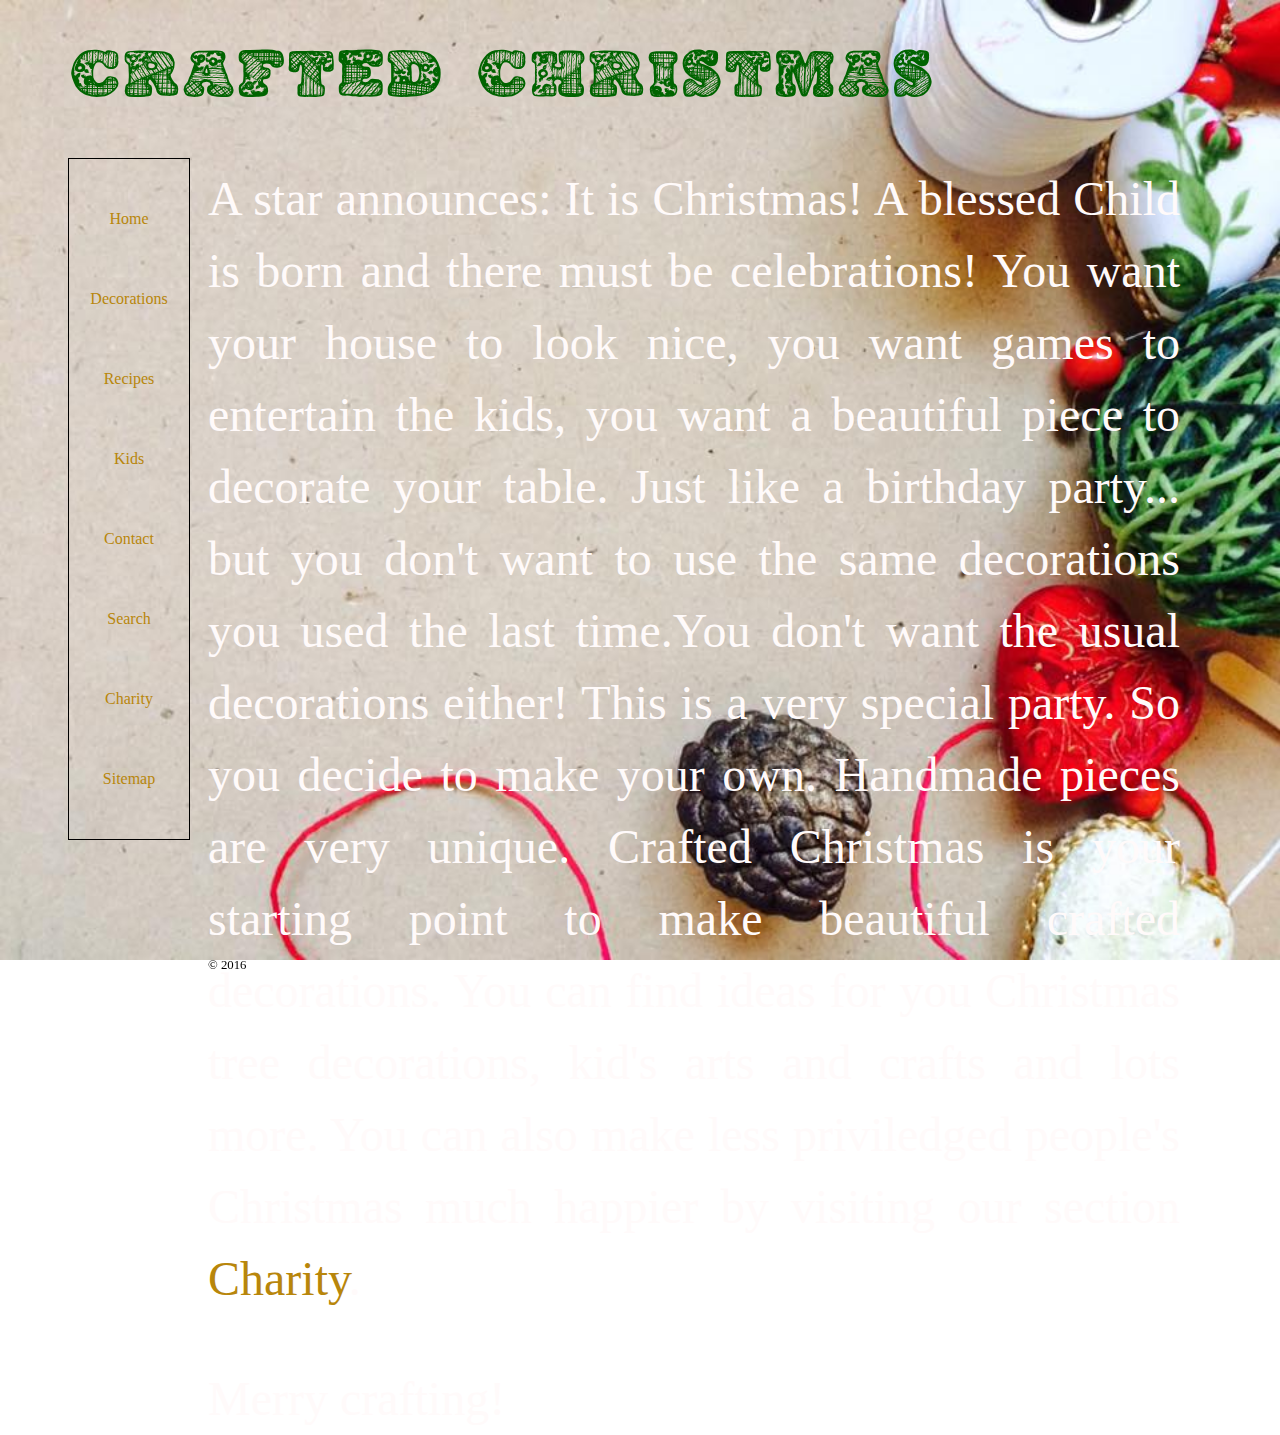
<file: index.html>
<!DOCTYPE html>

<html>
<head>
        <title>Crafted Christmas</title>
<meta http-equiv="Content-Type" content="text/html; charset=utf-8">
 
        <link rel="stylesheet" type="text/css" href="css/styles.css" />
    </head>
    <body>
        <div id="container">
        <header>
        
            <h1>Crafted Christmas</h1>
        
        </header>
        
        
        
        
        
        <ul id = "navbar">
        
            
                <li><a href="index.html">Home</a></li>
                <li><a href="decorations.html">Decorations</a></li>
                <li><a href="recipes.html">Recipes</a></li>
                <li><a href="kids.html">Kids </a></li>
                <li><a href="contact.html">Contact</a></li>
                <li><a href="search.html">Search</a></li>
                <li><a href="charity.html">Charity</a></li>
            
            <li><a href="sitemap.html">Sitemap</a></li>
            
                    
            </ul>
        
        <div id="frontPage">
        
            A star announces: It is Christmas! A blessed Child is born and there must be celebrations! 
        You want your house to look nice, you want games to entertain the kids, you want a beautiful piece to decorate your table.
        Just like a birthday party... but you don't want to use the same decorations you used the last time.You don't want the usual decorations either! 
    This is a very special party. 
    So you decide to make your own. Handmade pieces are very unique.
            Crafted Christmas is your starting point to make beautiful crafted decorations. You can find ideas for you Christmas tree decorations, 
kid's arts and crafts and lots more.
You can also make less priviledged people's Christmas much happier by visiting our section <a href="charity.html">Charity</a>.</p>
Merry crafting!
            
            
         
        
        </div>

    <footer>
        
        

        &copy; 2016
</footer>

</div>

     




</body>

</html>
</file>
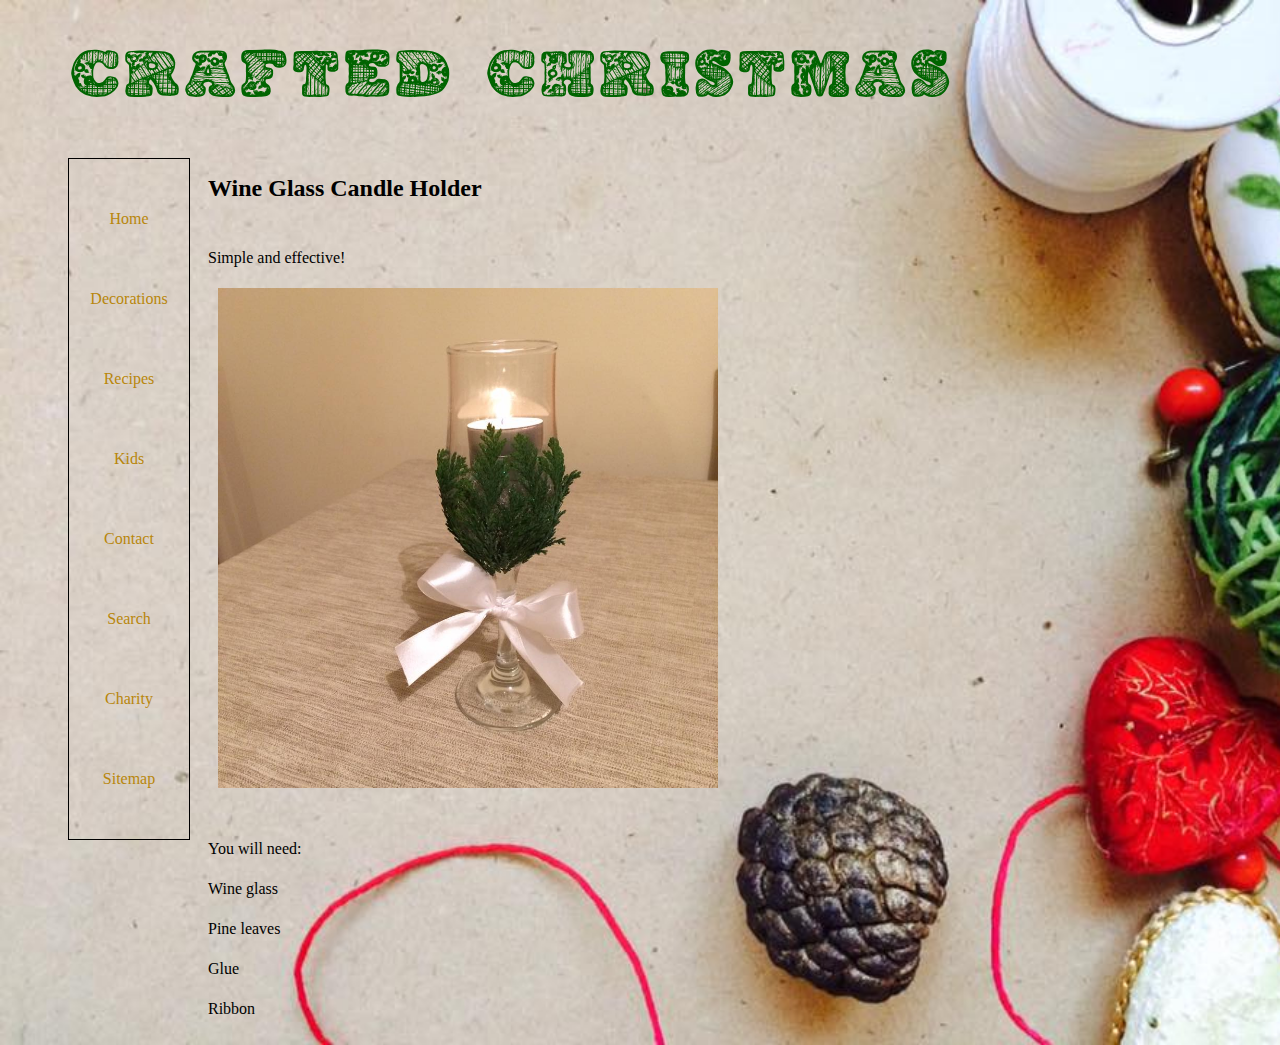
<file: candleholder.html>
<!DOCTYPE html>

<html>
<head>
        <title>Crafted Christmas</title>
<meta http-equiv="Content-Type" content="text/html; charset=utf-8">
 
        <link rel="stylesheet" type="text/css" href="css/styles.css" />
    </head>
    <body>
<div id="container">
        <header>
        
            <h1>CRAFTED CHRISTMAS</h1>
        
        </header>
        
        
        
        
        
       <ul id = "navbar">
        
            
                <li><a href="index.html">Home</a></li>
                <li><a href="decorations.html">Decorations</a></li>
                <li><a href="recipes.html">Recipes</a></li>
                <li><a href="kids.html">Kids </a></li>
                <li><a href="contact.html">Contact</a></li>
                <li><a href="search.html">Search</a></li>
                <li><a href="charity.html">Charity</a></li>
           <li><a href="sitemap.html">Sitemap</a></li>
                    
            </ul>
        
        <h2> Wine Glass Candle Holder</h2>
        
        <p>Simple and effective!</br>
        <img src="img/candle.jpg" width="500" height="500" alt="candle">
        
        </p>
<p>You will need:</br>
        

Wine glass </br>
Pine leaves </br>
Glue </br>
Ribbon </br>
            
            </p>
            
</div>
</file>
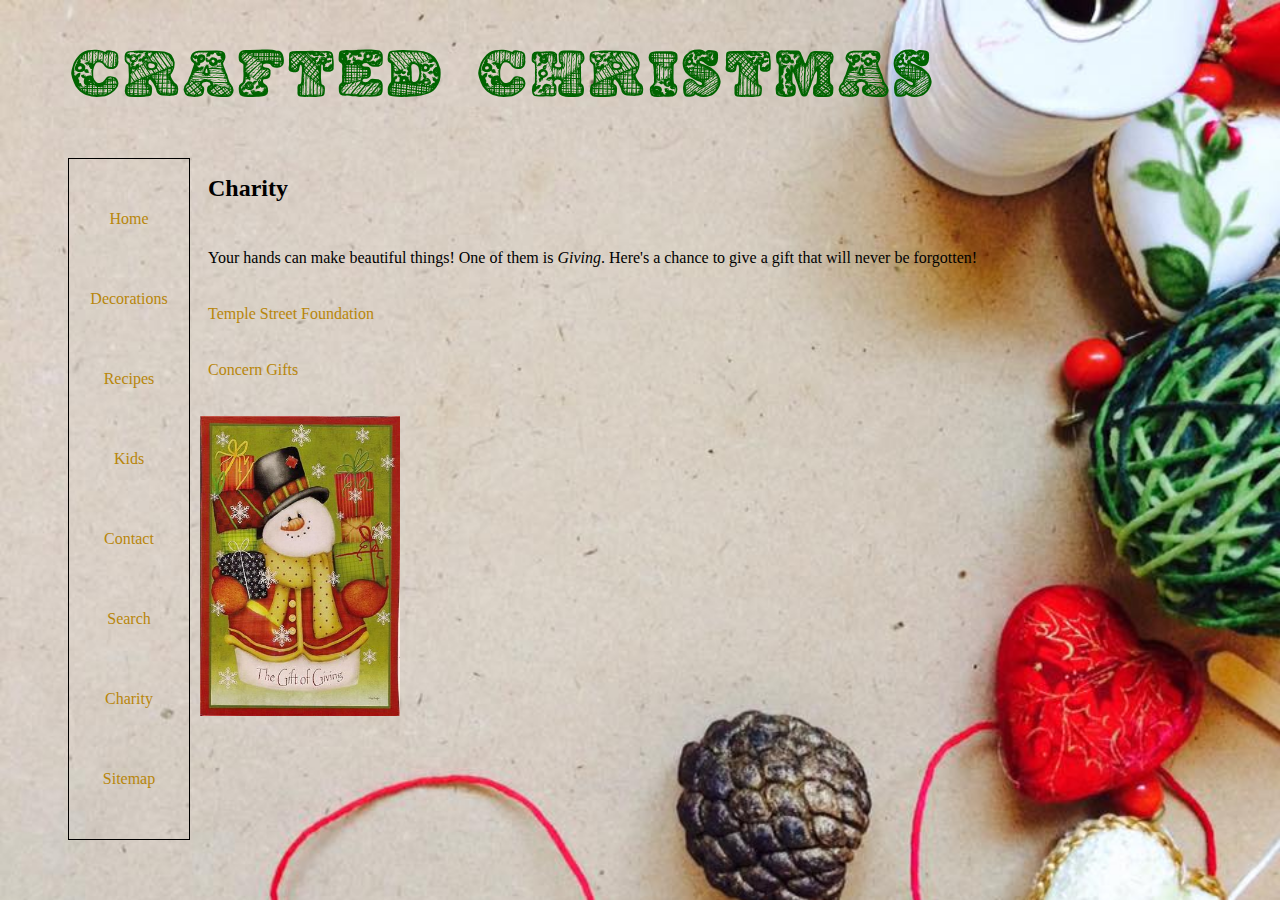
<file: charity.html>
<!DOCTYPE html>

<html>
<head>
        <title>Crafted Christmas</title>
<meta http-equiv="Content-Type" content="text/html; charset=utf-8">
 
        <link rel="stylesheet" type="text/css" href="css/styles.css" />
    </head>
    <body>
<div id="container">
        <header>
        
            <h1> Crafted Christmas</h1>
        
        </header>
        
        <ul id = "navbar">
        
            
                <li><a href="index.html">Home</a></li>
                <li><a href="decorations.html">Decorations</a></li>
                <li><a href="recipes.html">Recipes</a></li>
                <li><a href="kids.html">Kids </a></li>
                <li><a href="contact.html">Contact</a></li>
                <li><a href="search.html">Search</a></li>
                <li><a href="charity.html">Charity</a></li>
            <li><a href="sitemap.html">Sitemap</a></li>
                    
            </ul>

        <h2> Charity</h2>

        <p> Your hands can make beautiful things! One of them is <span class="charity"> Giving</span>. Here's a chance to give a gift that will never be forgotten!</p>
        
         <p><a href="https://www.templestreet.ie">Temple Street Foundation</a></p>
        
        <p><a href="https://www.concerngifts.org"> Concern Gifts</a></p>
    <img src="img/giving.jpg" width="200" height="300" alt="giving"/>
    











        </div>



























</html>
</file>
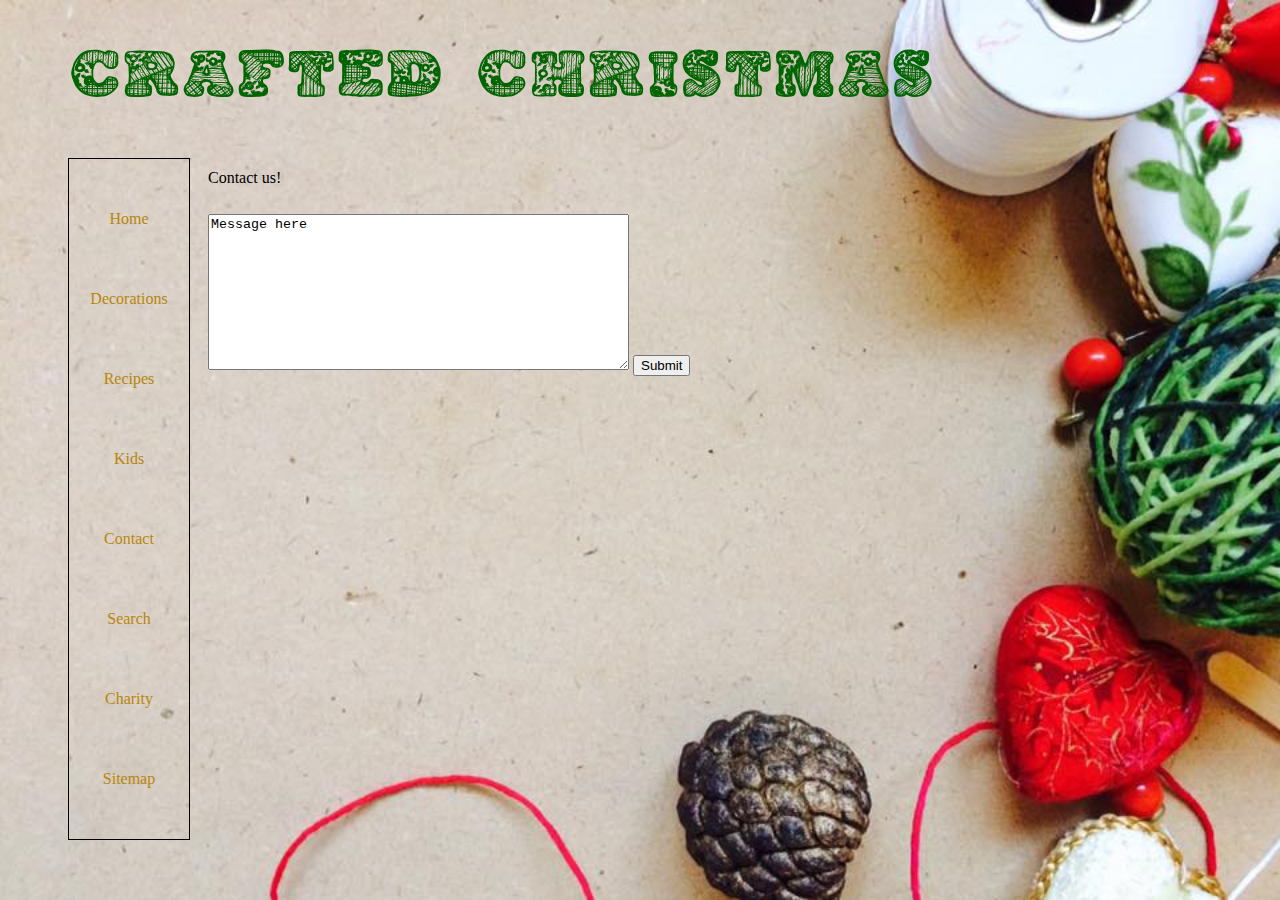
<file: contact.html>
<!DOCTYPE html>

<html>
<head>
        <title>Crafted Christmas</title>
<meta http-equiv="Content-Type" content="text/html; charset=utf-8">
 
        <link rel="stylesheet" type="text/css" href="css/styles.css" />
    </head>
    <body>
<div id="container">
        <header>
        
            <h1> Crafted Christmas</h1>
        
        </header>
        
        <ul id = "navbar">
        
            
                <li><a href="index.html">Home</a></li>
                <li><a href="decorations.html">Decorations</a></li>
                <li><a href="recipes.html">Recipes</a></li>
                <li><a href="kids.html">Kids </a></li>
                <li><a href="contact.html">Contact</a></li>
                <li><a href="search.html">Search</a></li>
                <li><a href="charity.html">Charity</a></li>
            <li><a href="sitemap.html">Sitemap</a></li>
                    
            </ul>

        <p>Contact us!</p>
            
            <p><textarea name="message" rows="10" cols="50">Message here</textarea>
        <input type="submit">
        <form action="mailto:k00223364@student.lit.ie"
method="post" enctype="text/plain"></p>








        </div>































</html>
</file>
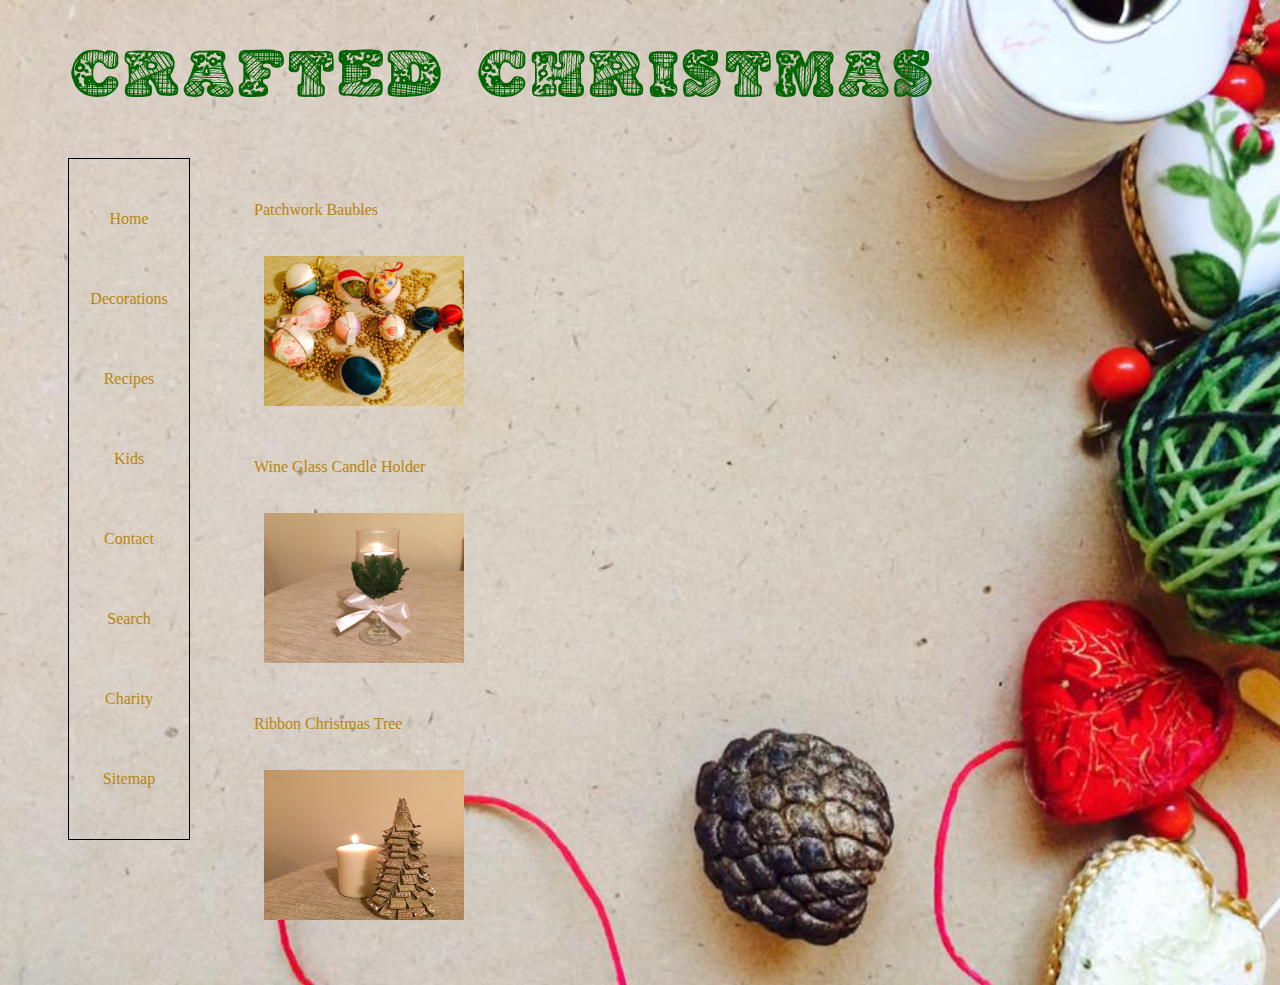
<file: decorations.html>
<!DOCTYPE html>

<html>
<head>
        <title>Crafted Christmas</title>
<meta http-equiv="Content-Type" content="text/html; charset=utf-8">
 
        <link rel="stylesheet" type="text/css" href="css/styles.css" />
    </head>
    <body>
<div id="container">
        <header>
        
            <h1> Crafted Christmas</h1>
        
        </header>
        
        <ul id = "navbar">
        
            
                <li><a href="index.html">Home</a></li>
                <li><a href="decorations.html">Decorations</a></li>
                <li><a href="recipes.html">Recipes</a></li>
                <li><a href="kids.html">Kids </a></li>
                <li><a href="contact.html">Contact</a></li>
                <li><a href="search.html">Search</a></li>
                <li><a href="charity.html">Charity</a></li>
            <li><a href="sitemap.html">Sitemap</a></li>
                    
            </ul>

<div id="LinksDecorations">
    
    <p> <a href="patchwork.html"> Patchwork Baubles</a></p>
    <p><a href="patchwork.html"> <img src="img/baubles.jpg" width="200" height="150" alt="baubles"/> </a></p>
    
    <p><a href="candleholder.html"> Wine Glass Candle Holder</a></p> 
    <p><a href="candleholder.html"> <img src="img/candle.jpg" width="200" height="150" alt="candle"/> </a></p> 
    
    <p><a href="ribbontree.html"> Ribbon Christmas Tree</a></p> 
    <p><a href="ribbontree.html"> <img src="img/ribbontree.jpg" width="200" height="150" alt="ribbontree"/></a>
    </p> 


     
     </div>


    
    
        </div>
        



































    </body>


</html>
</file>
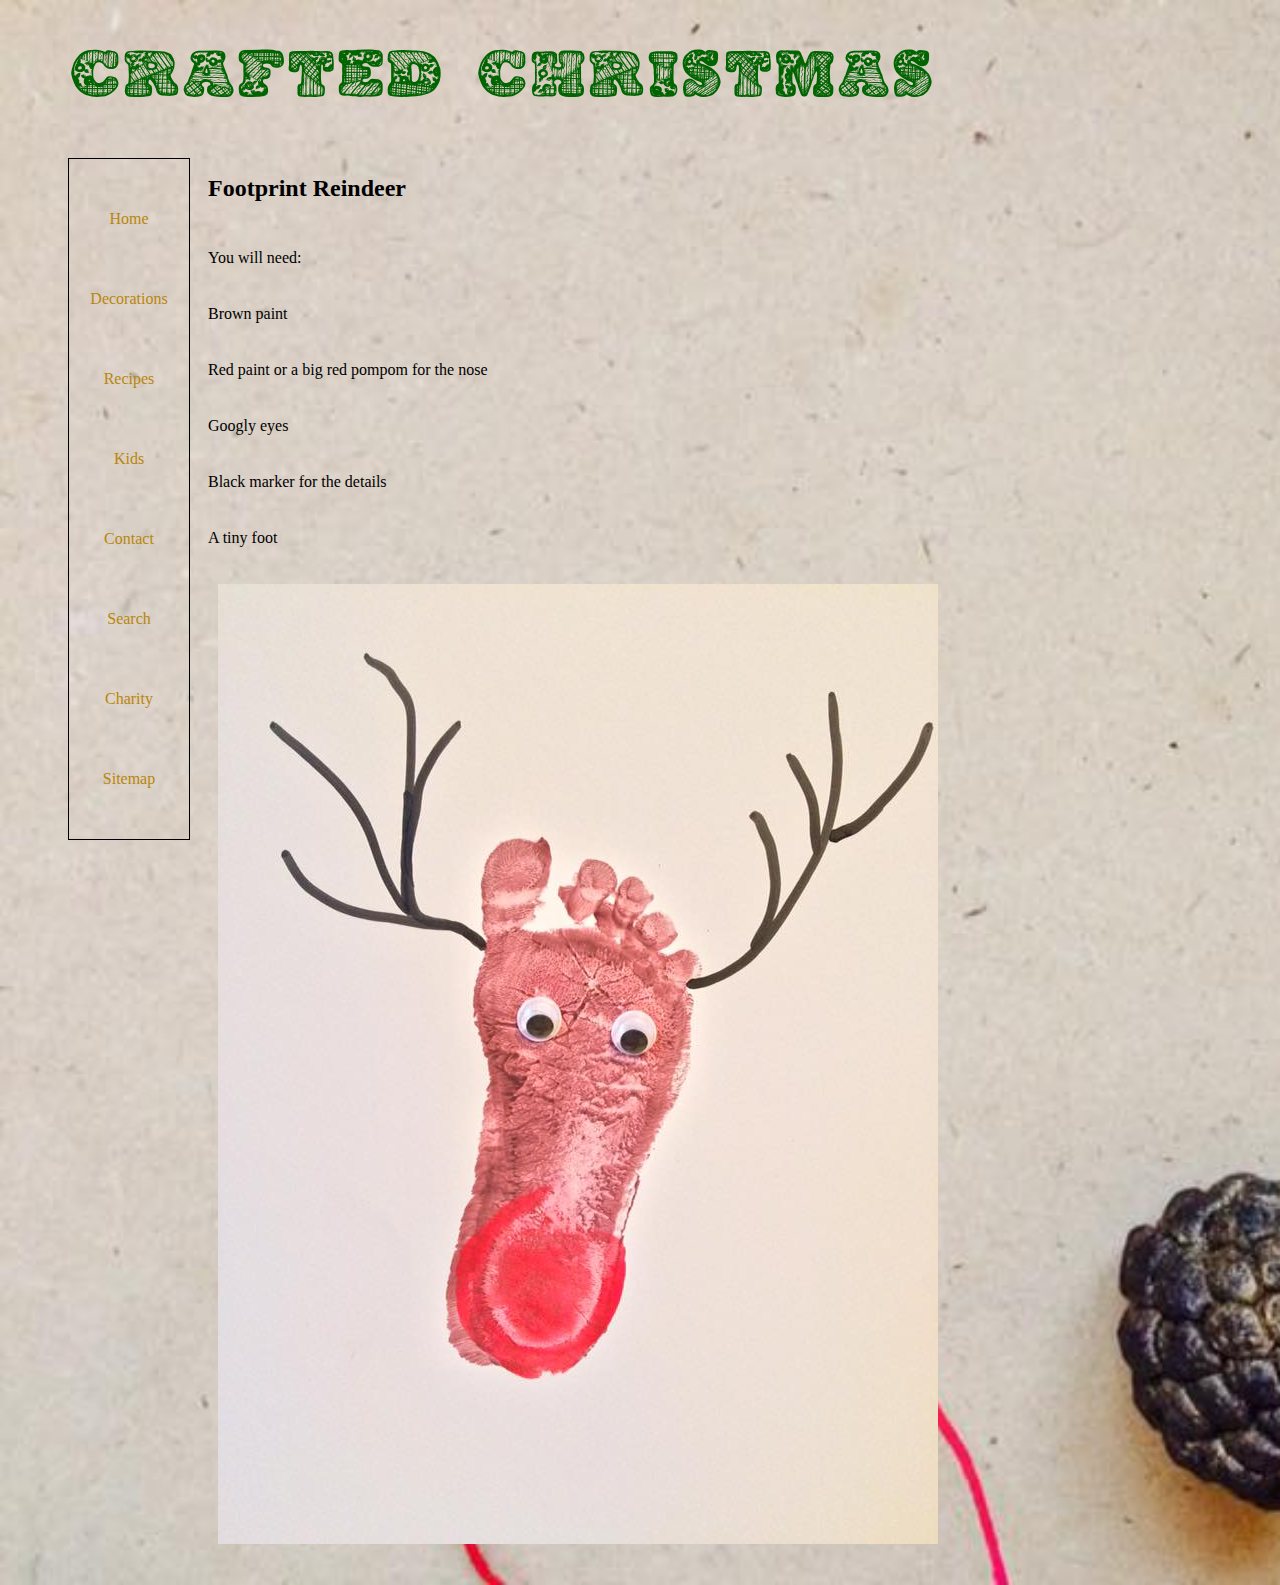
<file: footprint.html>
<!DOCTYPE html>

<html>
<head>
        <title>Crafted Christmas</title>
<meta http-equiv="Content-Type" content="text/html; charset=utf-8">
 
        <link rel="stylesheet" type="text/css" href="css/styles.css" />
    </head>
    <body>
<div id="container">
        <header>
        
            <h1> Crafted Christmas</h1>
        
        </header>
        
        <ul id = "navbar">
        
            
                <li><a href="index.html">Home</a></li>
                <li><a href="decorations.html">Decorations</a></li>
                <li><a href="recipes.html">Recipes</a></li>
                <li><a href="kids.html">Kids </a></li>
                <li><a href="contact.html">Contact</a></li>
                <li><a href="search.html">Search</a></li>
                <li><a href="charity.html">Charity</a></li>
            <li><a href="sitemap.html">Sitemap</a></li>
                    
            </ul>
        
        <h2> Footprint Reindeer</h2>
    
    <p> You will need:</p>
    <p>Brown paint</p>
    <p> Red paint or a big red pompom for the nose</p>
    <p>Googly eyes</p>
    <p>Black marker for the details</p>
    <p>A tiny foot
    </p>
        
        <p><img src="img/footprint.jpg" alt="FootprintReindeer"/></p>
    
        </div>
        
    </body>
</html>
</file>
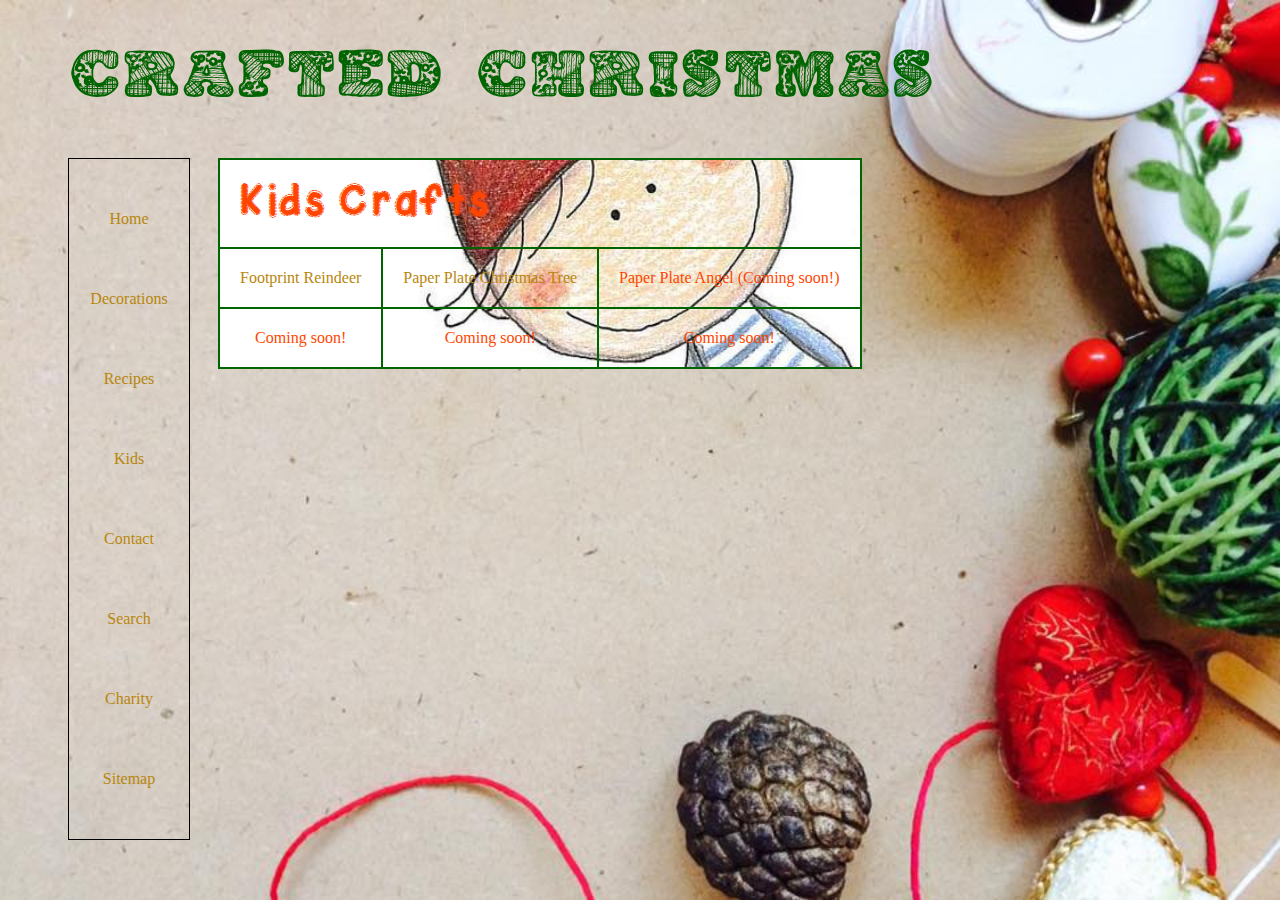
<file: kids.html>
<!DOCTYPE html>

<html>
<head>
        <title>Crafted Christmas</title>
<meta http-equiv="Content-Type" content="text/html; charset=utf-8">
 
        <link rel="stylesheet" type="text/css" href="css/styles.css" />
    </head>
    <body>
<div id="container">
        <header>
        
            <h1> Crafted Christmas</h1>
        
        </header>
        
        <ul id = "navbar">
        
            
                <li><a href="index.html">Home</a></li>
                <li><a href="decorations.html">Decorations</a></li>
                <li><a href="recipes.html">Recipes</a></li>
                <li><a href="kids.html">Kids </a></li>
                <li><a href="contact.html">Contact</a></li>
                <li><a href="search.html">Search</a></li>
                <li><a href="charity.html">Charity</a></li>
            <li><a href="sitemap.html">Sitemap</a></li>
                    
            </ul>

        <table>
           
        <thead>
            <tr><td class="kidscraft" colspan="3">Kids Crafts</td></tr>
                
         </thead>
            
        <tbody> 
            
            
            <tr>
                <td> <a href="footprint.html">Footprint Reindeer</a></td> 
              <td> <a href="paperPlateTree.html">Paper Plate Christmas Tree</a></td> 
                <td>Paper Plate Angel  (Coming soon!)</td> 
                      
                         
            </tr>
        
                <tr>
              <td>Coming soon!</td> 
              <td>Coming soon!</td> 
               <td>Coming soon!</td> 
                   
            </tr>
       
            
            
         </tbody>
           
        <tfoot>
           
           
           </tfoot>   
        </table>





        </div>

































    </body>
</html>
</file>
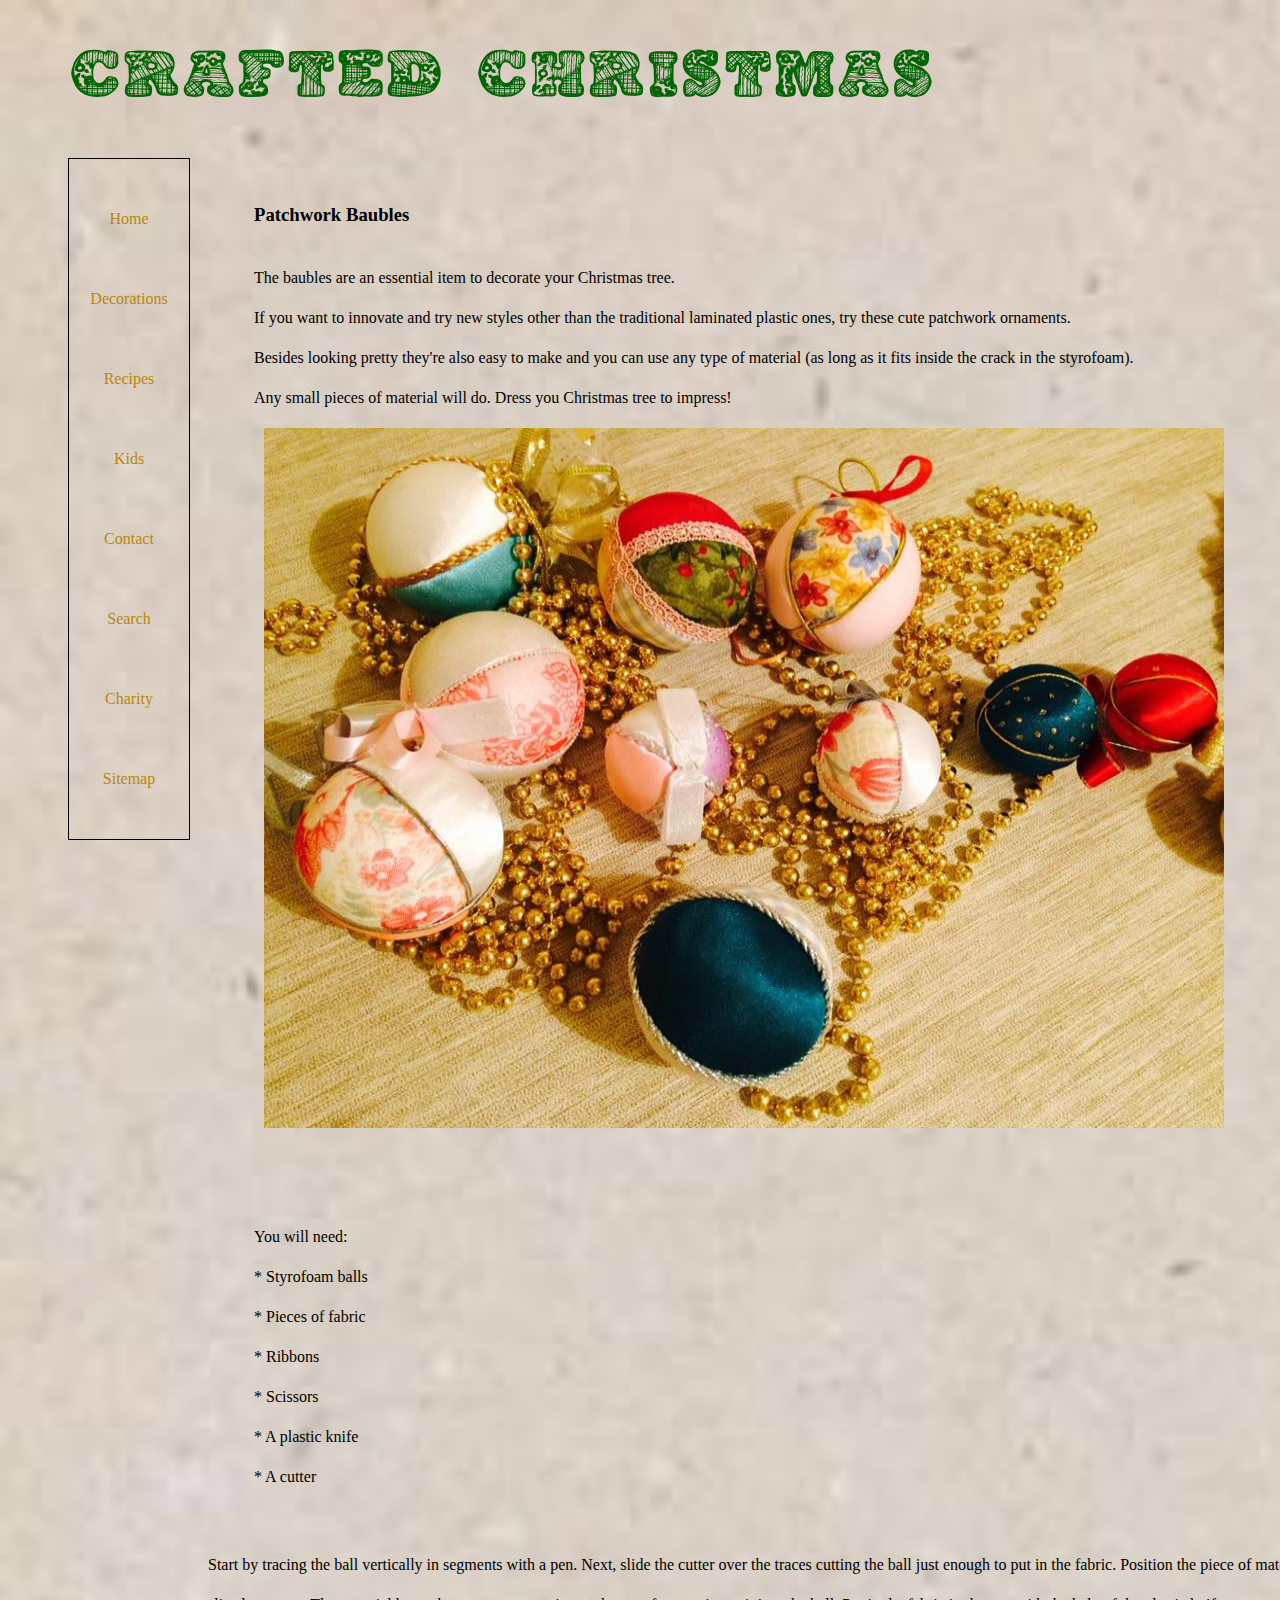
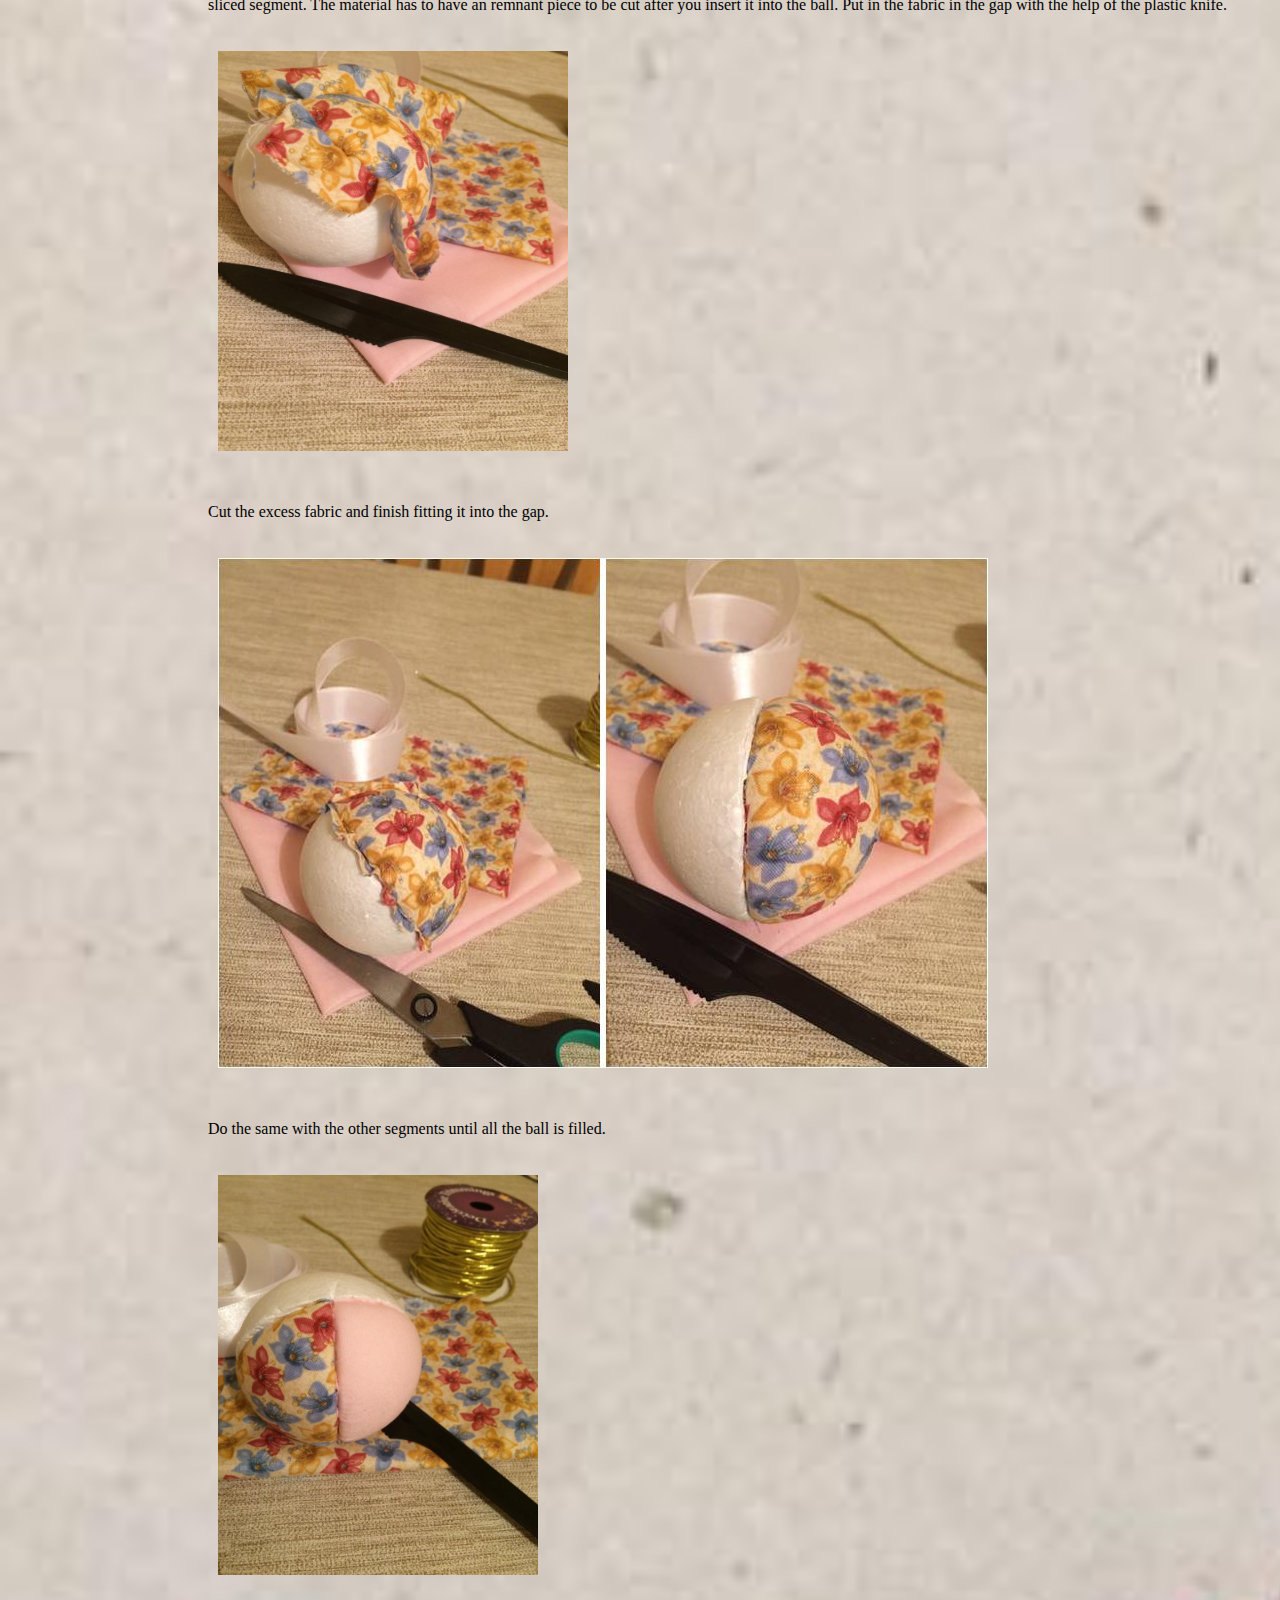
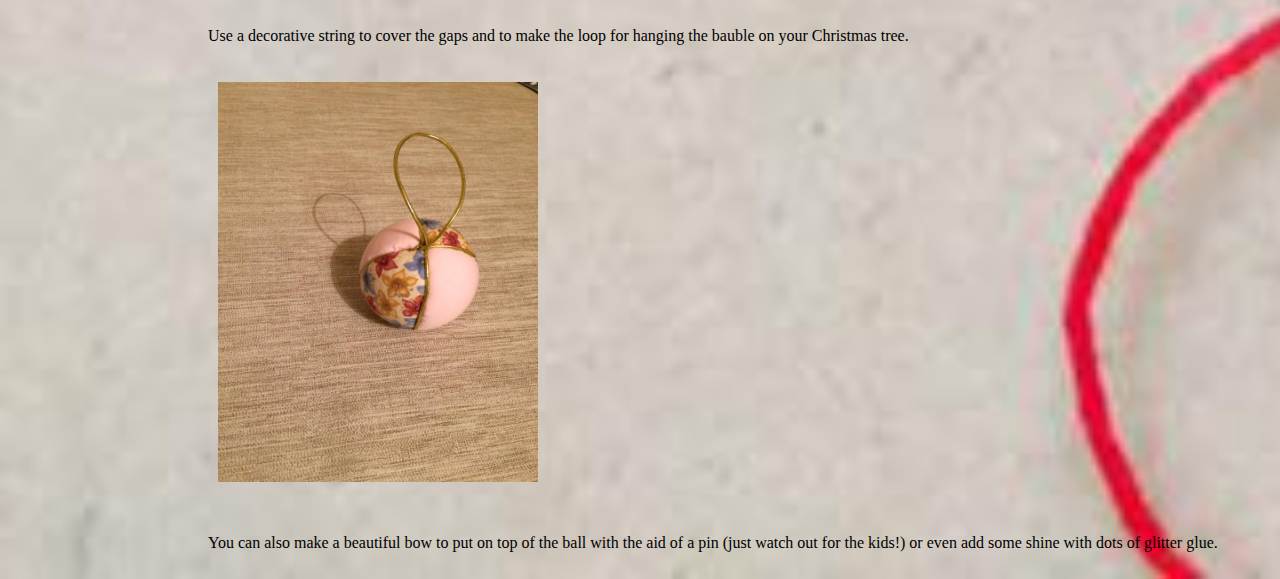
<file: patchwork.html>
<!DOCTYPE html>

<html>
<head>
        <title>Crafted Christmas</title>
<meta http-equiv="Content-Type" content="text/html; charset=utf-8">
 
        <link rel="stylesheet" type="text/css" href="css/styles.css" />
    </head>
    <body>
<div id="container">
        <header>
        
            <h1> Crafted Christmas</h1>
        
        </header>
        
        <ul id = "navbar">
        
            
                <li><a href="index.html">Home</a></li>
                <li><a href="decorations.html">Decorations</a></li>
                <li><a href="recipes.html">Recipes</a></li>
                <li><a href="kids.html">Kids </a></li>
                <li><a href="contact.html">Contact</a></li>
                <li><a href="search.html">Search</a></li>
                <li><a href="charity.html">Charity</a></li>
            <li><a href="sitemap.html">Sitemap</a></li>
                    
            </ul>


<div id="baublesText">
    <h3>Patchwork Baubles</h3>
        
    <p>The baubles are an essential item to decorate your Christmas tree. </br>
        If you want to innovate and try new styles other than the traditional laminated plastic ones, try these cute patchwork ornaments.</br>
    Besides looking pretty they're also easy to make and you can use any type of material (as long as it fits inside the crack in the styrofoam).</br>
Any small pieces of material will do. Dress you Christmas tree to impress!
<img src="img/baubles.jpg" width="960" height="700" alt="baubles"/>

</p>



</div>

 

<div id="MaterialBaubles">
   
    <p>

You will need: </br>
* Styrofoam balls </br>
* Pieces of fabric </br>
* Ribbons </br>
* Scissors </br>
* A plastic knife </br> 
* A cutter </br>

</p> 

</div>

<div id= "Instructions">

<p>
    Start by tracing the ball vertically in segments with a pen. Next, slide the cutter over the traces cutting the ball just enough to put in the fabric.
Position the piece of material over one sliced segment. The material has to have an remnant piece to be cut after you insert it into the ball. Put in the fabric in the gap with the help of the plastic knife.
</p>
    <p><img src="img/Instructions1Bauble.jpg" width= "350" height="400" class="bauble" alt="InstructionsBauble1"/> </p>



    <p>Cut the excess fabric and finish fitting it into the gap.</p>
    <p><img src="img/Instruction2Bauble.jpg" class="bauble" alt="Instruction2Bauble"/>
</p>



<p>Do the same with the other segments until all the ball is filled.</p>
<p><img src="img/Instruction3Bauble.jpg" width= "320" height="400" class="bauble" alt="instruction3Bauble"/>
</p>



<p>Use a decorative string to cover the gaps and to make the loop for hanging the bauble on your Christmas tree.</p>
<p><img src="img/finalBall.jpg" width= "320" height="400" class="bauble" alt="finalBall"/> 
</p>



<p>You can also make a beautiful bow to put on top of the ball with the aid of a pin (just watch out for the kids!) or even add some shine with dots of glitter glue.</p>


    

</div>

</div>

</body>
</html>
</file>
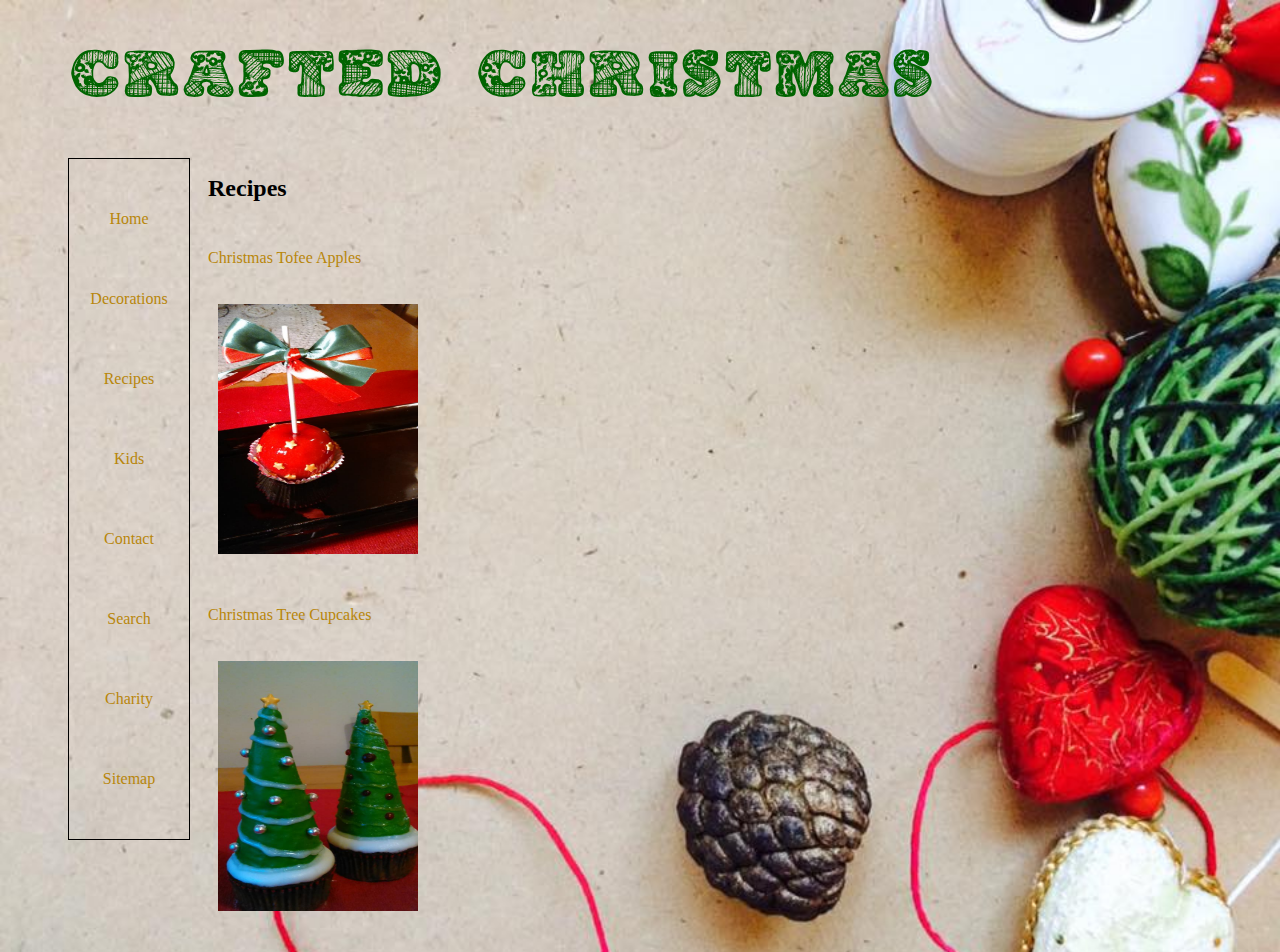
<file: recipes.html>
<!DOCTYPE html>

<html>
<head>
        <title>Crafted Christmas</title>
<meta http-equiv="Content-Type" content="text/html; charset=utf-8">
 
        <link rel="stylesheet" type="text/css" href="css/styles.css" />
    </head>
    <body>
<div id="container">
        <header>
        
            <h1> Crafted Christmas</h1>
        
        </header>
        
        <ul id = "navbar">
        
            
                <li><a href="index.html">Home</a></li>
                <li><a href="decorations.html">Decorations</a></li>
                <li><a href="recipes.html">Recipes</a></li>
                <li><a href="kids.html">Kids </a></li>
                <li><a href="contact.html">Contact</a></li>
                <li><a href="search.html">Search</a></li>
                <li><a href="charity.html">Charity</a></li>
            <li><a href="sitemap.html">Sitemap</a></li>
                    
            </ul>

        
        <div id="Recipes">
            
           
        
            <h2> Recipes</h2>
            
            <p><a href="recipes1.html"> Christmas Tofee Apples</a>
                    
            </p>
            
            <p><a href="recipes1.html"> <img src="img/apple.jpg" width="200" height="250" alt="apple"/> </a></p>
            
            
            
            <p> <a href="recipes2.html">Christmas Tree Cupcakes</a>
            </p>
            <p><a href="recipes2.html"> <img src="img/cupcakes.jpg" width="200" height="250" alt="cupcakes"></a></p>
    </div>


        </div>
        
    </body>
</html>
</file>
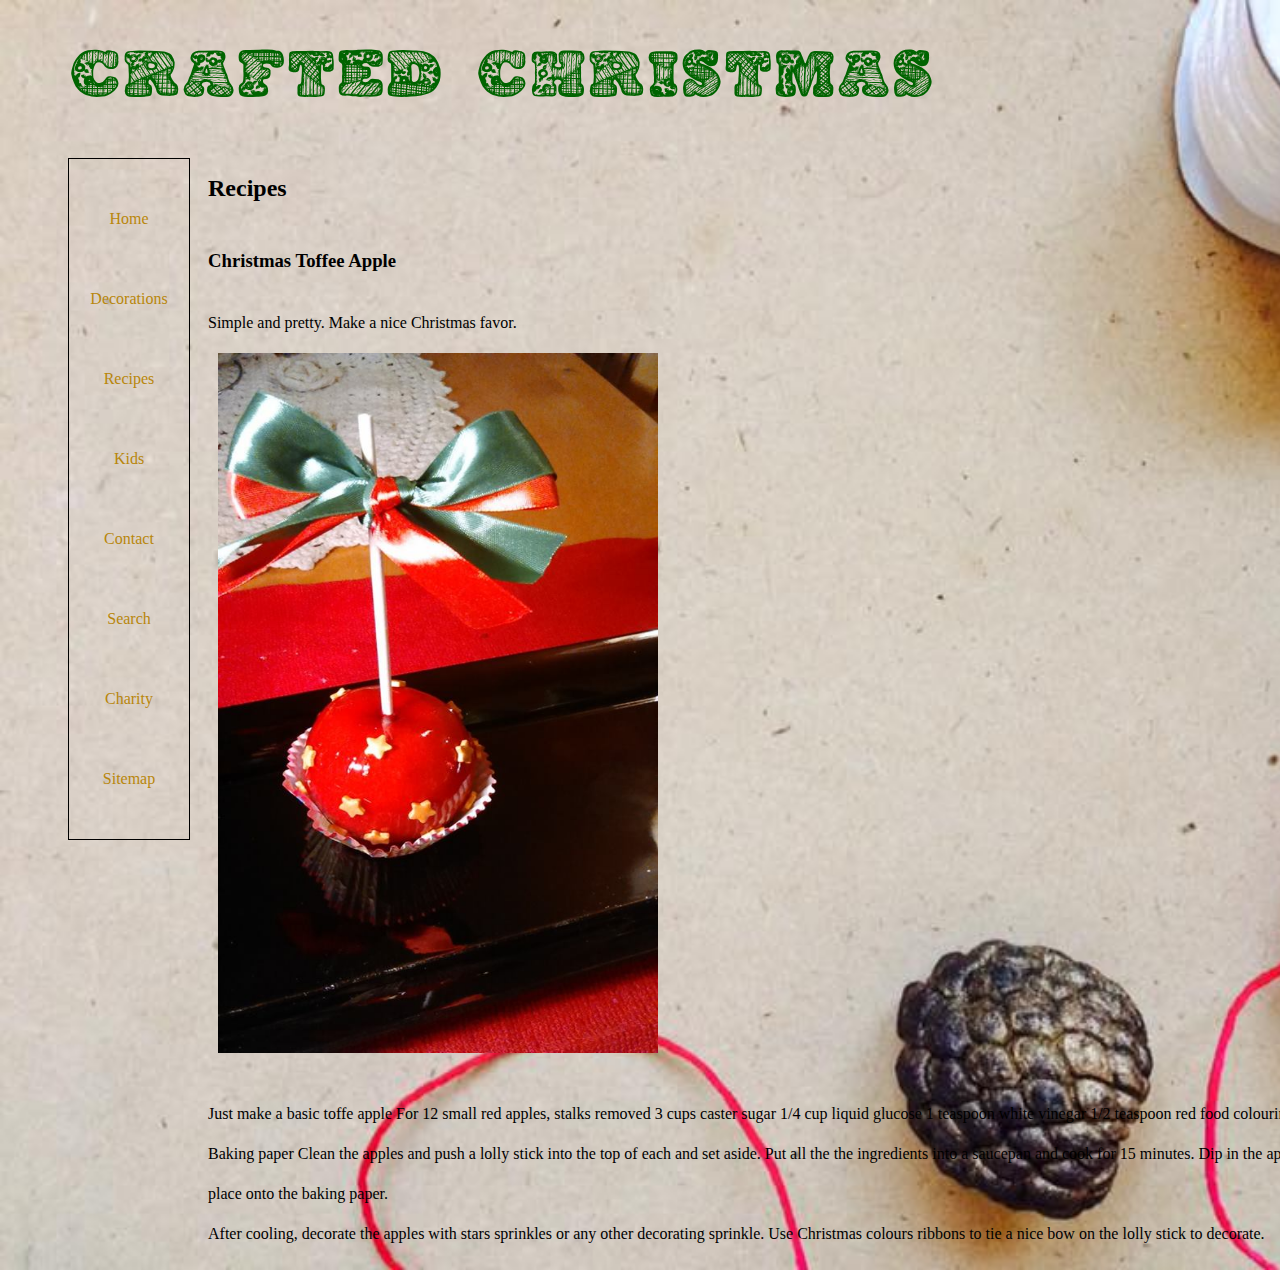
<file: recipes1.html>
<!DOCTYPE html>

<html>
<head>
        <title>Crafted Christmas</title>
<meta http-equiv="Content-Type" content="text/html; charset=utf-8">
 
        <link rel="stylesheet" type="text/css" href="css/styles.css" />
    </head>
    <body>
<div id="container">
        <header>
        
            <h1> Crafted Christmas</h1>
        
        </header>
        
        <ul id = "navbar">
        
            
                <li><a href="index.html">Home</a></li>
                <li><a href="decorations.html">Decorations</a></li>
                <li><a href="recipes.html">Recipes</a></li>
                <li><a href="kids.html">Kids </a></li>
                <li><a href="contact.html">Contact</a></li>
                <li><a href="search.html">Search</a></li>
                <li><a href="charity.html">Charity</a></li>
            <li><a href="sitemap.html">Sitemap</a></li>
                    
            </ul>

        
        <div id="Recipes">
            
           
        
            <h2> Recipes</h2>
            
            <h3> Christmas Toffee Apple</h3>

<p> Simple and pretty. Make a nice Christmas favor. </br>
<img src="img/apple.jpg" width="440" height="700"alt="apple"/>
</p>



<p> Just make a basic toffe apple 
    
For 12 small red apples, stalks removed
3 cups caster sugar
1/4 cup liquid glucose
1 teaspoon white vinegar
1/2 teaspoon red food colouring
    Sprinkles
Baking paper

    
    Clean the apples and push a lolly stick into the top of each and set aside.
    
    Put all the the ingredients into a saucepan and cook for 15 minutes. Dip in the apples and place onto the baking paper. </br>
    After cooling, decorate the apples with stars sprinkles or any other decorating sprinkle. Use Christmas colours ribbons to tie a nice bow on the lolly stick to decorate. </p>
    </div>
    </div>
    </body>
</html>
</file>
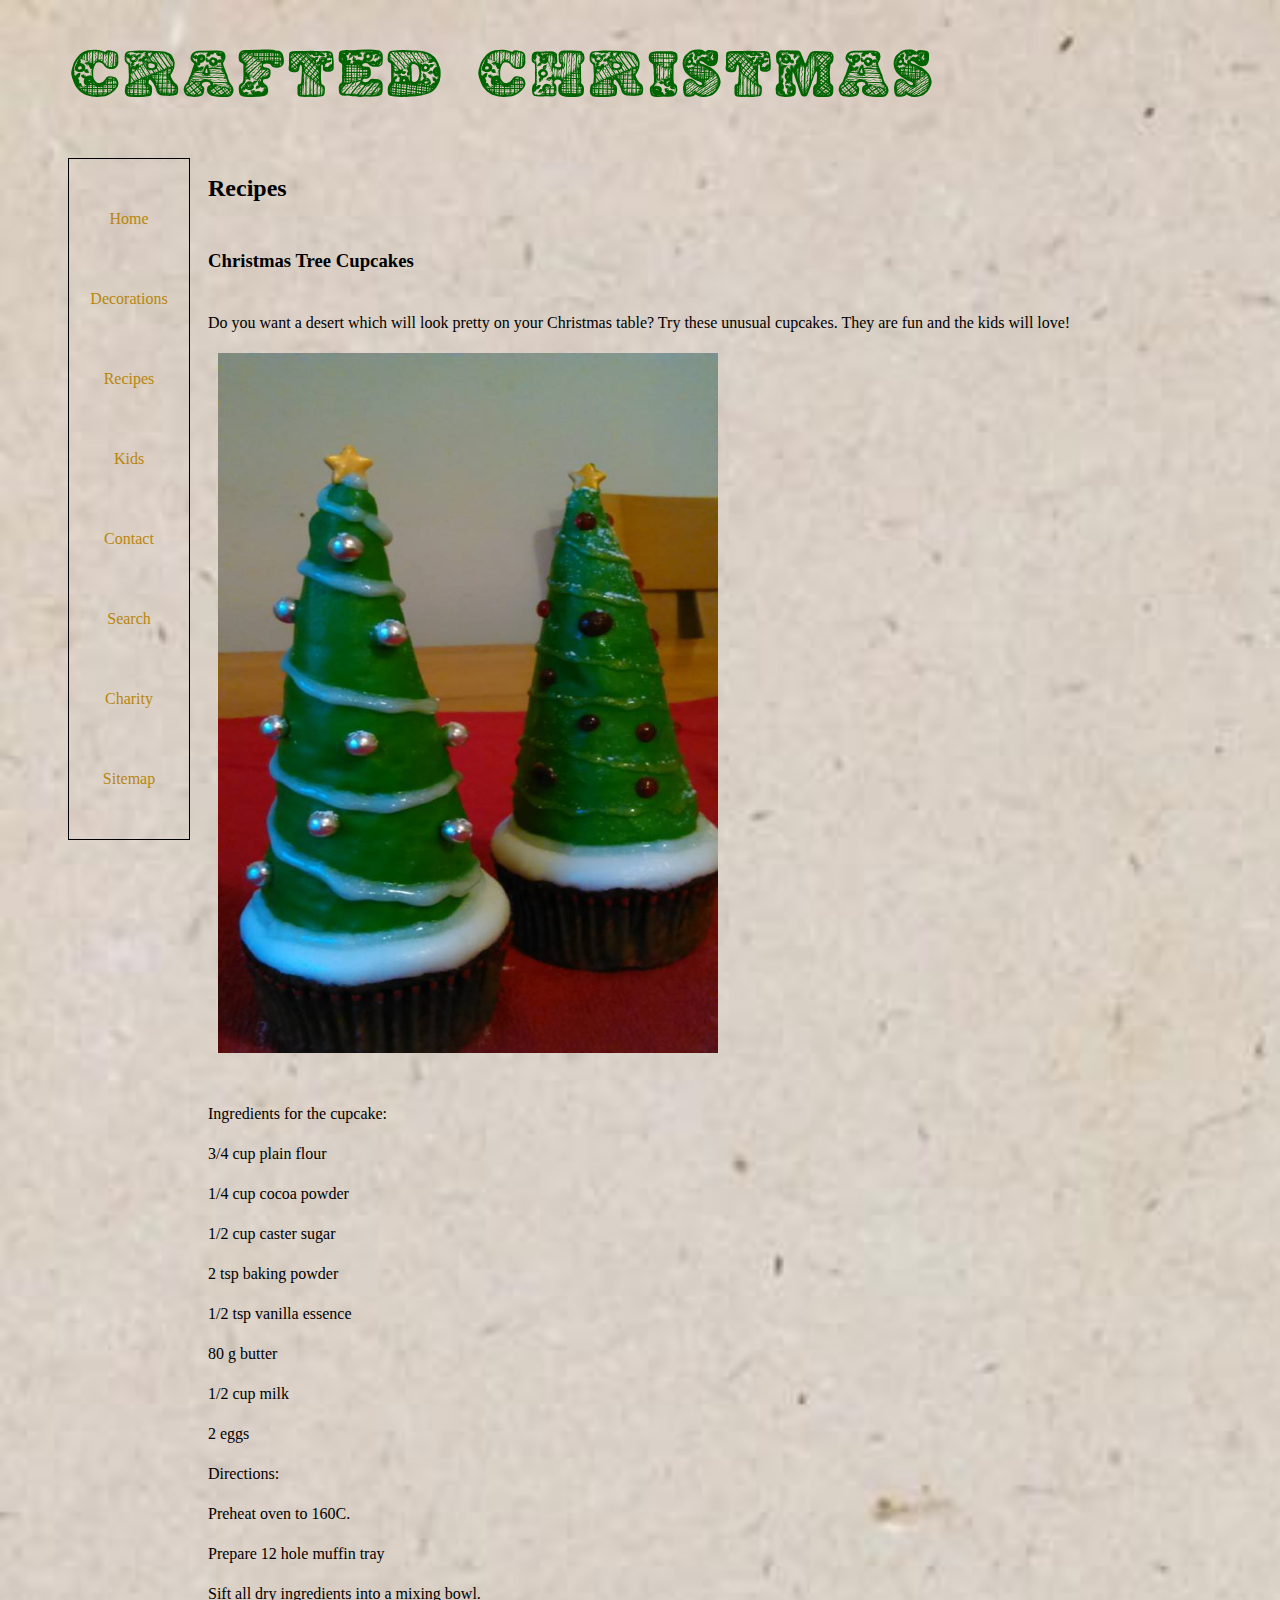
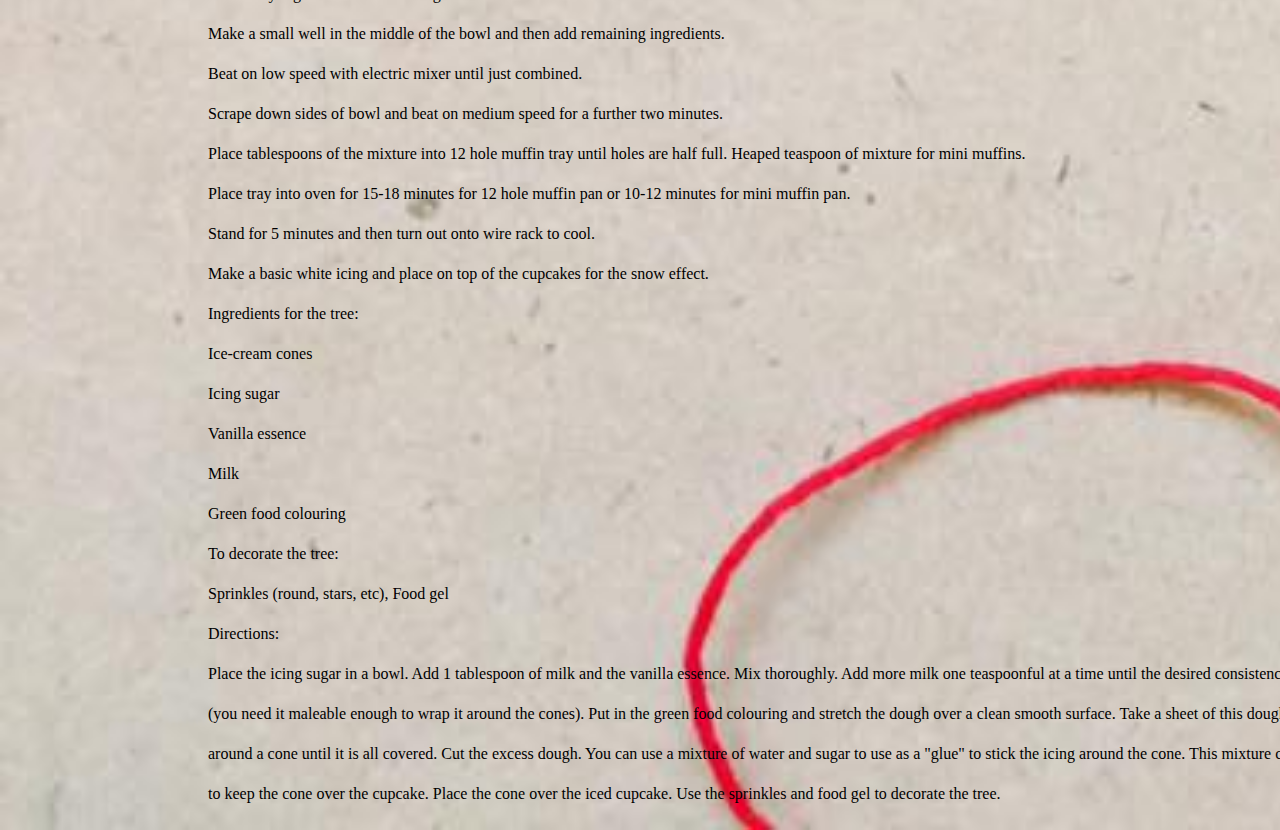
<file: recipes2.html>
<!DOCTYPE html>

<html>
<head>
        <title>Crafted Christmas</title>
<meta http-equiv="Content-Type" content="text/html; charset=utf-8">
 
        <link rel="stylesheet" type="text/css" href="css/styles.css" />
    </head>
    <body>
<div id="container">
        <header>
        
            <h1> Crafted Christmas</h1>
        
        </header>
        
        <ul id = "navbar">
        
            
                <li><a href="index.html">Home</a></li>
                <li><a href="decorations.html">Decorations</a></li>
                <li><a href="recipes.html">Recipes</a></li>
                <li><a href="kids.html">Kids </a></li>
                <li><a href="contact.html">Contact</a></li>
                <li><a href="search.html">Search</a></li>
                <li><a href="charity.html">Charity</a></li>
            <li><a href="sitemap.html">Sitemap</a></li>
                    
            </ul>

        
        <div id="Recipes">
            
           
        
            <h2> Recipes</h2>
            
        <h3> Christmas Tree Cupcakes</h3>
            
            <p>
           Do you want a desert which will look pretty on your Christmas table? Try these unusual cupcakes. They are fun and the kids will love!
                
                <img src="img/cupcakes.jpg" width="500" height="700" alt="cupcakes"/>
            
            </p>
        
            <div id="cupcakeRecipe">
            
            <p>
                Ingredients for the cupcake: </br>
            
            
            
                3/4 cup plain flour</br>
1/4 cup cocoa powder</br>
1/2 cup caster sugar</br>
2 tsp baking powder</br>
1/2 tsp vanilla essence</br>
80 g butter</br>
1/2 cup milk</br>
2 eggs</br>
            
            Directions:</br>
        
Preheat oven to 160C. </br>
Prepare 12 hole muffin tray </br>
Sift all dry ingredients into a mixing bowl.</br>
Make a small well in the middle of the bowl and then add remaining ingredients.</br>
Beat on low speed with electric mixer until just combined.</br>
Scrape down sides of bowl and beat on medium speed for a further two minutes.</br>
Place tablespoons of the mixture into 12 hole muffin tray until holes are half full. Heaped teaspoon of mixture for mini muffins.</br>
Place tray into oven for 15-18 minutes for 12 hole muffin pan or 10-12 minutes for mini muffin pan.</br>
Stand for 5 minutes and then turn out onto wire rack to cool.</br>
Make a basic white icing and place on top of the cupcakes for the snow effect.</br>

Ingredients for the tree: </br>

Ice-cream cones </br>
Icing sugar </br>
Vanilla essence </br>
Milk </br>
Green food colouring </br>

To decorate the tree: </br>

Sprinkles (round, stars, etc), Food gel </br>

Directions: </br>

Place the icing sugar in a bowl.
Add 1 tablespoon of milk and the vanilla essence.
Mix thoroughly.
Add more milk one teaspoonful at a time until the desired consistency is reached (you need it maleable enough to wrap it around the cones).
Put in the green food colouring and stretch the dough over a clean smooth surface. Take a sheet of this dough and wrap it around a cone until it is all covered. Cut the excess dough. You can use a mixture of water and sugar to use as a "glue" to stick the icing around the cone.
This mixture can also help to keep the cone over the cupcake. 
Place the cone over the iced cupcake. Use the sprinkles and food gel to decorate the tree.</p>
</div>

</body>
</html>
</file>
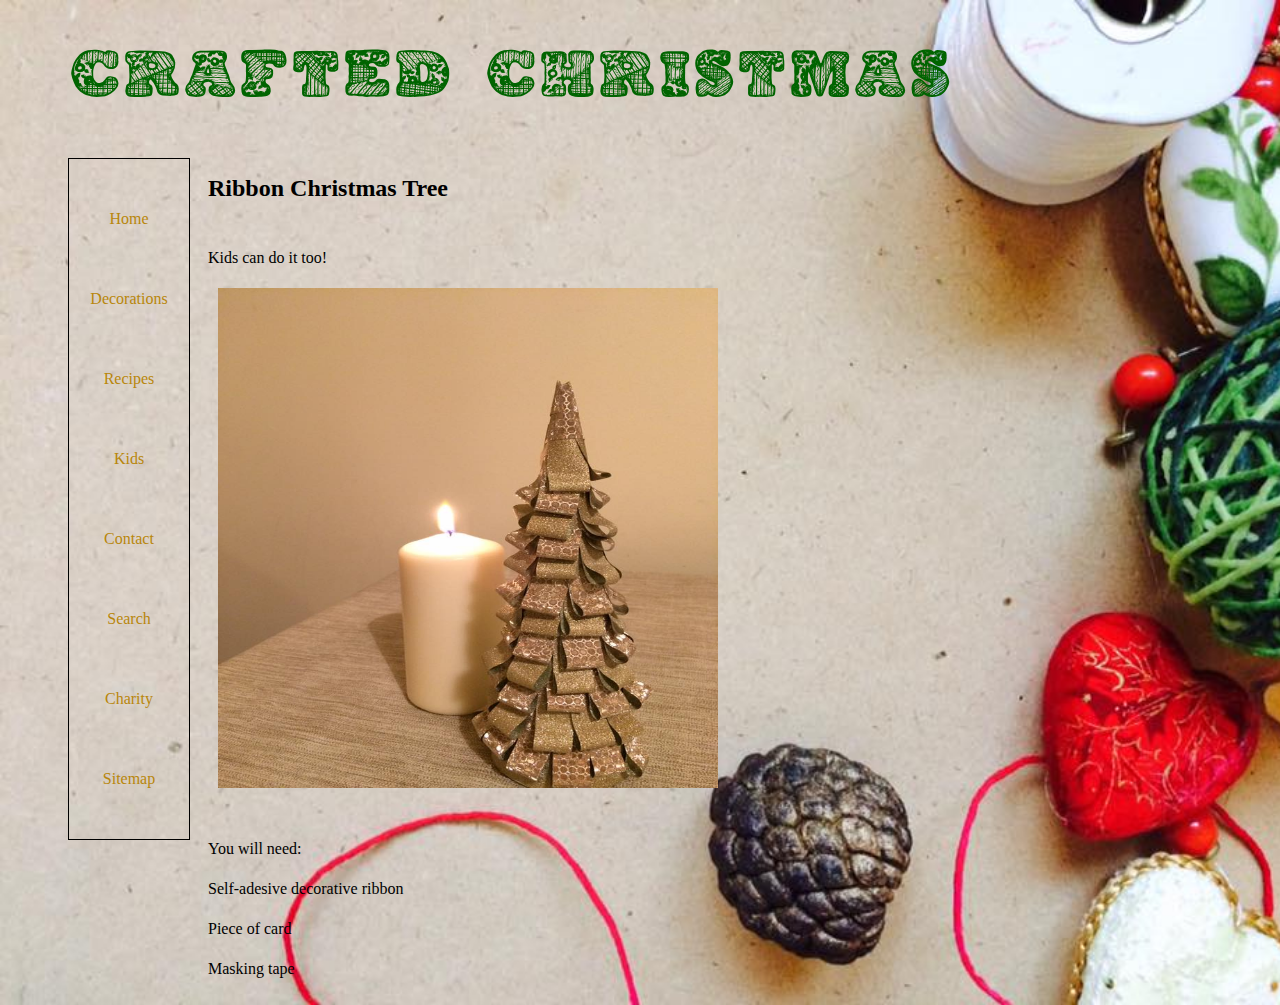
<file: ribbontree.html>
<!DOCTYPE html>

<html>
<head>
        <title>Crafted Christmas</title>
<meta http-equiv="Content-Type" content="text/html; charset=utf-8">
 
        <link rel="stylesheet" type="text/css" href="css/styles.css" />
    </head>
    <body>
<div id="container">
        <header>
        
            <h1>CRAFTED CHRISTMAS</h1>
        
        </header>
        
        
        
        
        
       <ul id = "navbar">
        
            
                <li><a href="index.html">Home</a></li>
                <li><a href="decorations.html">Decorations</a></li>
                <li><a href="recipes.html">Recipes</a></li>
                <li><a href="kids.html">Kids </a></li>
                <li><a href="contact.html">Contact</a></li>
                <li><a href="search.html">Search</a></li>
                <li><a href="charity.html">Charity</a></li>
           <li><a href="sitemap.html">Sitemap</a></li>
                    
            </ul>
        
        <h2> Ribbon Christmas Tree</h2>
        
        <p> Kids can do it too!</br>
        
        <img src="img/ribbontree.jpg" width="500" height="500" alt="ribbontree">
        </p>

<p>You will need:</br>
Self-adesive decorative ribbon </br>
Piece of card </br>
Masking tape </br>

</p>

</div>
</file>
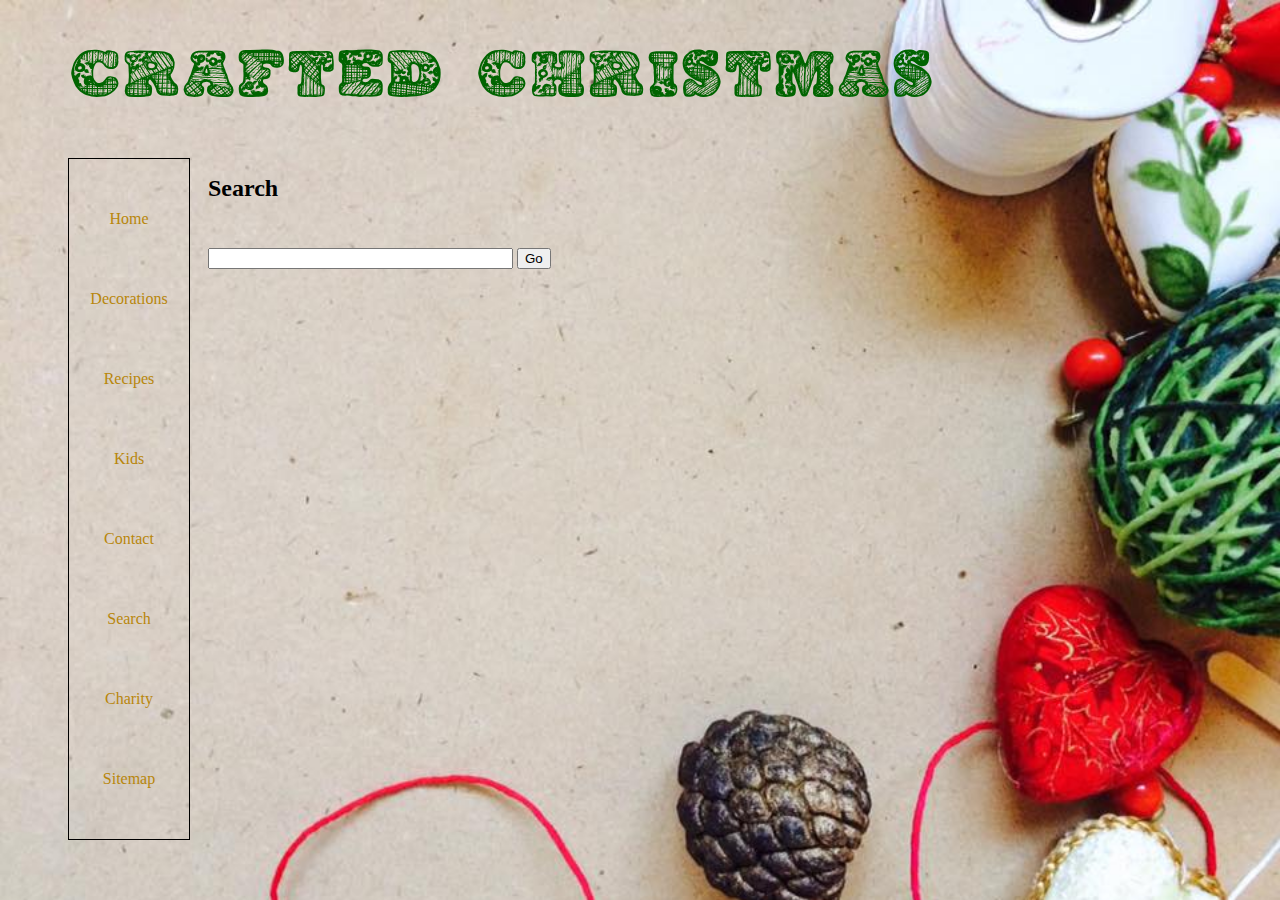
<file: search.html>
<!DOCTYPE html>

<html>
<head>
        <title>Crafted Christmas</title>
<meta http-equiv="Content-Type" content="text/html; charset=utf-8">
 
        <link rel="stylesheet" type="text/css" href="css/styles.css" />
    </head>
    <body>
<div id="container">
        <header>
        
            <h1> Crafted Christmas</h1>
        
        </header>
        
        <ul id = "navbar">
        
            
                <li><a href="index.html">Home</a></li>
                <li><a href="decorations.html">Decorations</a></li>
                <li><a href="recipes.html">Recipes</a></li>
                <li><a href="kids.html">Kids </a></li>
                <li><a href="contact.html">Contact</a></li>
                <li><a href="search.html">Search</a></li>
                <li><a href="charity.html">Charity</a></li>
            <li><a href="sitemap.html">Sitemap</a></li>
            
                    
            </ul>
        
        <h2> Search </h2>
        
   <p><input type="text" name="search"
size="35" maxlength="35" /> <button>Go</button> 
</p>   



        </div>



































</html>
</file>
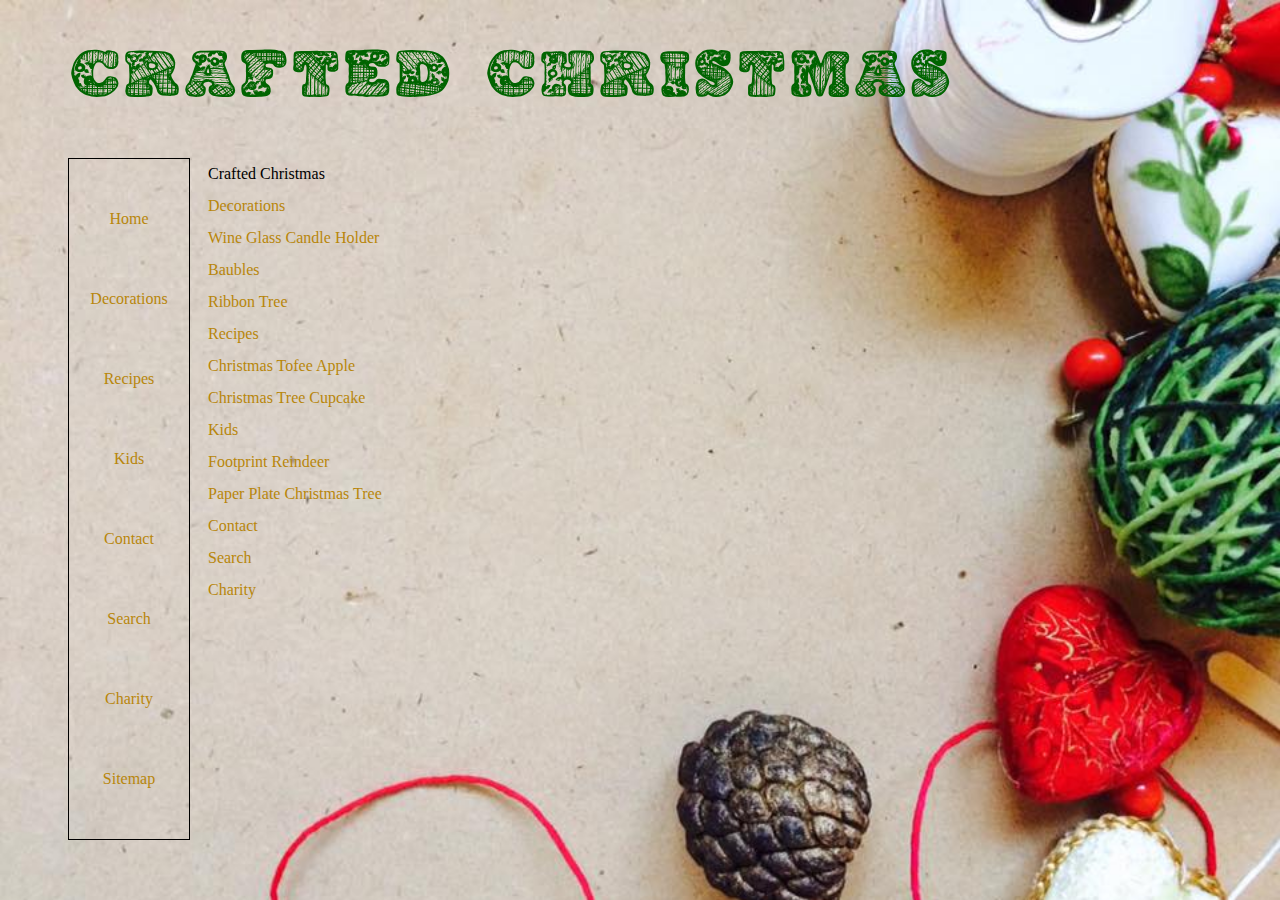
<file: sitemap.html>
<!DOCTYPE html>

<html>
<head>
        <title>Crafted Christmas</title>
<meta http-equiv="Content-Type" content="text/html; charset=utf-8">
 
        <link rel="stylesheet" type="text/css" href="css/styles.css" />
    </head>
    <body>
<div id="container">
        <header>
        
            <h1>CRAFTED CHRISTMAS</h1>
        
        </header>
        
        
        
        
        
       <ul id = "navbar">
        
            
           <li><a href="index.html">Home</a></li>
                <li><a href="decorations.html">Decorations</a></li>
                <li><a href="recipes.html">Recipes</a></li>
                <li><a href="kids.html">Kids </a></li>
                <li><a href="contact.html">Contact</a></li>
                <li><a href="search.html">Search</a></li>
                <li><a href="charity.html">Charity</a></li>
           <li><a href="sitemap.html">Sitemap</a></li>
                    
            </ul>
        
               <blockquote>
                   Crafted Christmas</br>
                   <a href="decorations.html">Decorations</a> </br>
    <a href="candleholder.html">Wine Glass Candle Holder</a></br>
        <a href="patchwork.html">Baubles</a></body></html></br>
<a href="ribbontree.html">Ribbon Tree</a></br>
<a href="recipes.html">Recipes</a></br>
<a href="recipes1.html">Christmas Tofee Apple</a></br>
<a href="recipes2.html">Christmas Tree Cupcake</a></br>
<a href="kids.html">Kids </a></br>
<a href="footprint.html">Footprint Reindeer</a></br>
<a href="paperPlateTree.html">Paper Plate Christmas Tree</a></br>
<a href="contact.html">Contact</a></br>
<a href="search.html">Search</a></br>
                 <a href="charity.html">Charity</a></blockquote> 
    </div>
                 </body>
                 </html>
</file>
<file: css/styles.css>
#container {
  width: 800%;
  max-width: 1300px;
     margin-left: 30px;
     margin-right: 30px;
  padding: 0 30px;
  
  
     
     
  
         

}


body {
    
    
  
    background-size: cover;
    background-image: url(../img/craft1.jpg);
    background-repeat:no-repeat;
    background-size: cover;
    
    

}


@font-face {
    font-family: JoanaPatchworkAlphabet;
    src: url(PatchworkAlphabet.ttf);
}

@font-face {
    font-family: JoanaKBAStitchInTime;
    src: url(KBAStitchInTime.ttf);
}


ul    
    {
    
    padding: 20px;
    border: solid 1px; 
    font-family: "Century Gothic"; 
    display:block;
        list-style-type: none;
        width: 80px;
margin: 0px; 0px;3px; 3px; 
        line-height: 5;
        text-align: center;
        float: left;
        height: inherit;
       
}



h1 {
    
  font-family: "JoanaPatchworkAlphabet";
    font-weight: 100;
color:darkgreen;
    font-size: 4em;
    font-style: bold;
   
    
}
header {
        float: none;
    }
  
    
div#frontPage {
    float:none;
    font-size: 1.3em;
    text-align: justify;
    margin-top: 5px;
    font-family: "Flaemische Kanzleischrift";
    color: snow;
    position: absolute;
    margin-right: 100px;
    margin-left: 140px;
    line-height: 150%;
    font-size: 3em;
    
    
    
}




div#baublesText {
    text-align:inherit;
    padding: 1em;
    margin-left: 30px;
    font-family: "Century Gothic";
    
    
    
}

img {
    
    vertical-align: center;
    
    margin-left: 10px;
    margin-top: 10px;
    margin-right: 10px;
    margin-bottom: 10px;
    
}

div#MaterialBaubles {
    
    
    padding: 1em;
    margin-left: 30px;
    font-family: "Century Gothic";
    line-height: inherit;
    
    
}

p, h2, h3 {
    
    
    margin-left: 140px;
    font-family: "Century Gothic";
        line-height: 250%;
    
         
}

div#LinksDecorations {
    
    padding: 1em;
    margin-left: 30px;
    font-family: "Century Gothic";
    line-height: inherit;
}



table {
    
    column-span: all;
    height:inherit;
    margin-left: 150px;
    padding: 20px;
    border: solid 2px; 
    border-color: darkgreen;
    font-family: "Century Gothic"; 
    text-align: center;
    border-collapse: collapse;
    background-image: url(../img/elf.jpg);
    background-position: right;
    background-repeat: no-repeat;
    background-size: cover
    
    
    
   
    

    
}



td {
    column-span: all;
    height:inherit;
    margin-left: 150px;
    padding: 20px;
    border: solid 2px; 
    border-color: darkgreen;
    font-family: "Century Gothic"; 
    text-align: center;
    border-collapse: collapse;
    color: orangered;
    
    
}
    


.kidscraft {
    
    font-size: 2.5em;
    font-style: bold;
    text-decoration-color: white;
    font-family: "JoanaKBAStitchInTime";
    text-align: left;
    color: orangered;
    
    
    
    
    
}


tr.odd td {
    
    background-color: lightcyan;
}

tr.even td {
    background-color: lightpink;
}
footer {
    
    clear:both;
    margin-left: 140px;
    font-size: 0.8em;
    margin-top: 800px;
    position: fixed;

    
}

.charity {
    font-style: italic;
}

a {
text-decoration: none;
    color: darkgoldenrod;
    

}

blockquote {
    
    font-family: "Century Gothic";
    margin-left: 140px;
    line-height: 200%;
    
    
    
}

.bauble {
   
    
    
}
</file>
